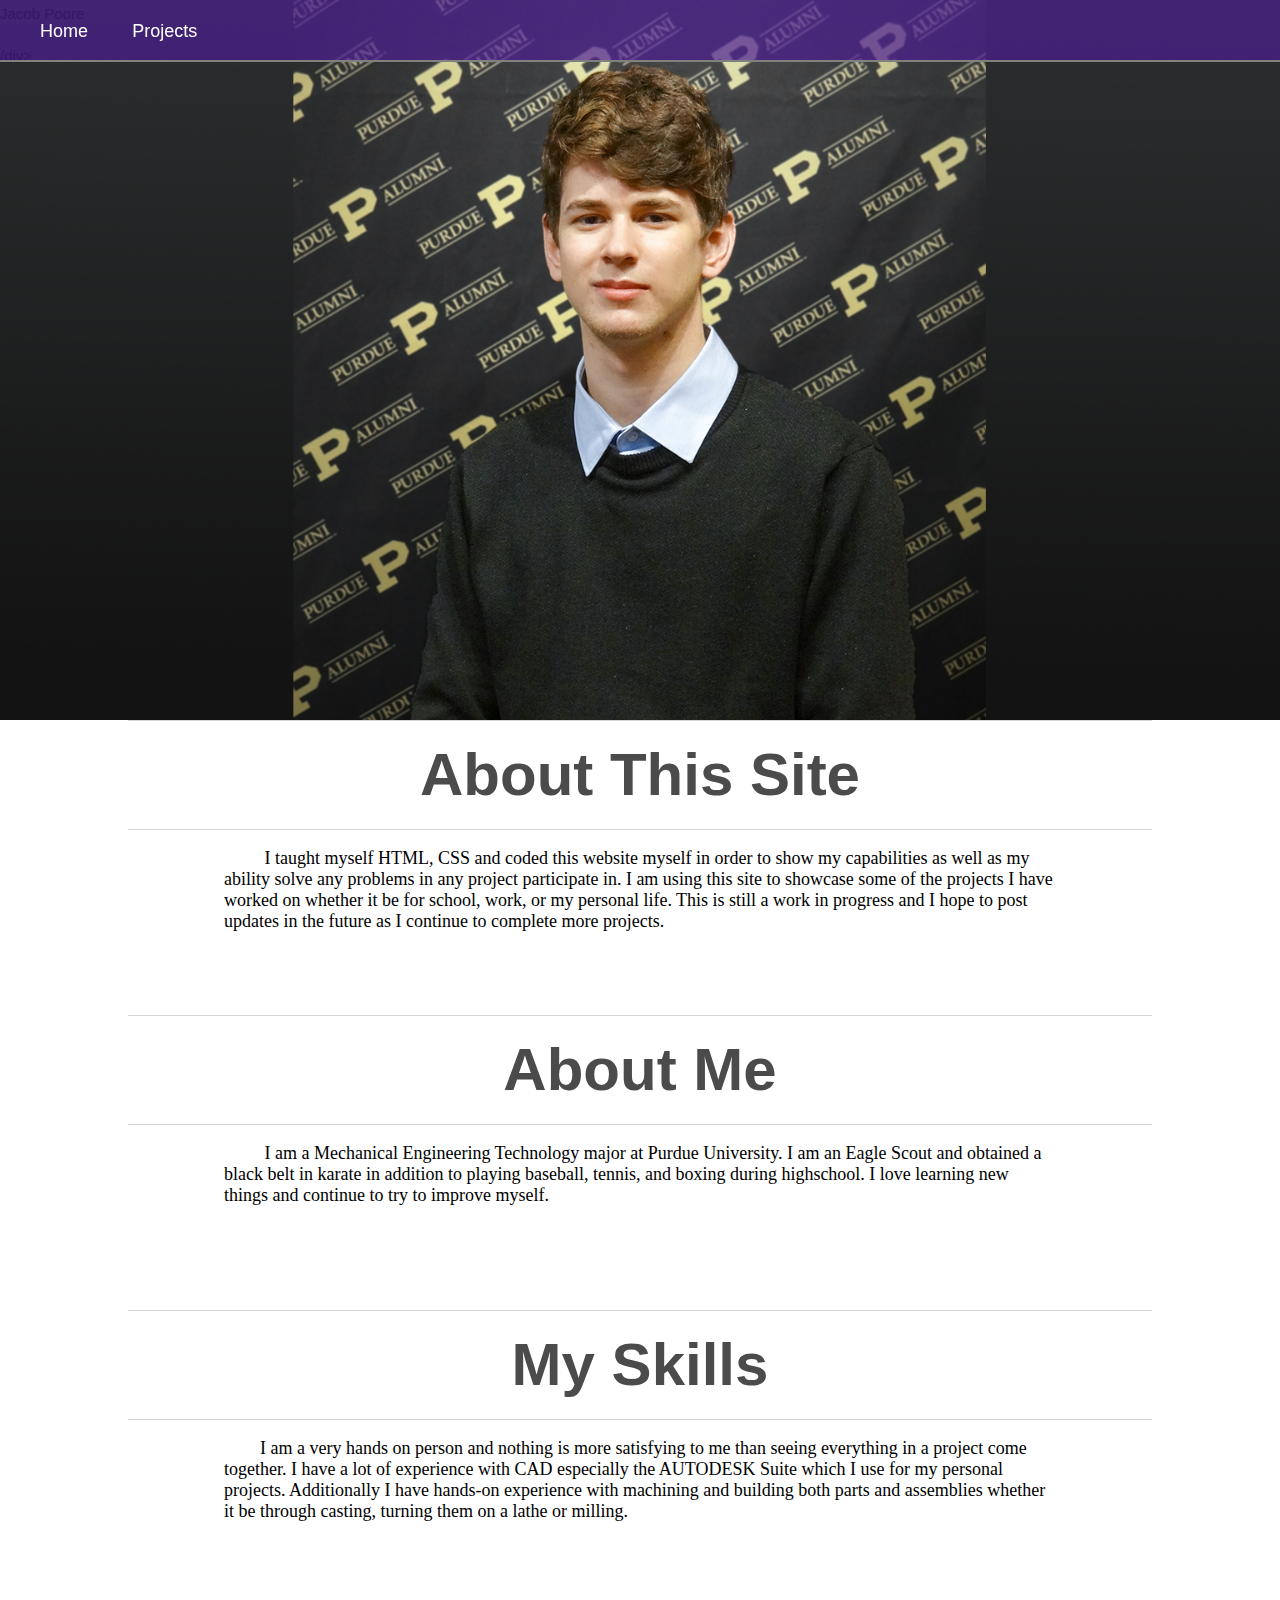
<file: index.html>
<!DOCTYPE HTML>
<html>
    <link rel="stylesheet" href="main.css" />
    <head>
        <title>Home</title>
        <meta charset="utf-8">
        <meta name="viewport" content="width=device-width, initial-scale=1.0">
    </head>
    <div class="topnav">
        <ul id="horizontal-list">
            <li><a href="index.html">Home</a></li>
            <li><a href="projects.html">Projects</a></li>
        </ul>
    </div>
    <div class="bimg">
        <!div class="caption"
            <p class="captxt">Jacob Poore</p>
        /div>
    </div>
    <div class="titleblock center">
        <h1>About This Site</h1>
    </div>
    <div class="center textbox">
        <p>&emsp;&emsp; I taught myself HTML,  CSS and coded this website myself in order to show my capabilities as well as my ability solve any problems in any project participate in. I am using this site to showcase some of the projects  I have worked on whether it be for school, work, or my personal life.  This is still a work in progress and I hope to post updates in the future as I continue to  complete more projects.
            </p>
    </div>
    <div class="titleblock center">
        <h1>About Me</h1>
    </div>
    <div class="center textbox">
    <p>&emsp;&emsp; I am a Mechanical Engineering Technology major at Purdue University. I am an Eagle Scout and obtained a black belt in karate in addition to playing baseball, tennis, and boxing during highschool. I love learning new things and continue to try to improve myself.<br><br>
    </div>
    <div class="titleblock center">
        <h1>My Skills</h1>
    </div>
    <div class="center textbox">
        <p>&emsp;&emsp;I am a very hands on person and nothing is more satisfying to me than seeing everything in a project come together. I have a lot of experience with CAD especially the AUTODESK Suite which I use for my personal projects. Additionally I have hands-on experience with machining and building both parts and assemblies whether it be through casting, turning them on a lathe or milling.<br>&emsp;</p>
    </div>
    
    <div class="box">
    </div>
</html>
</file>
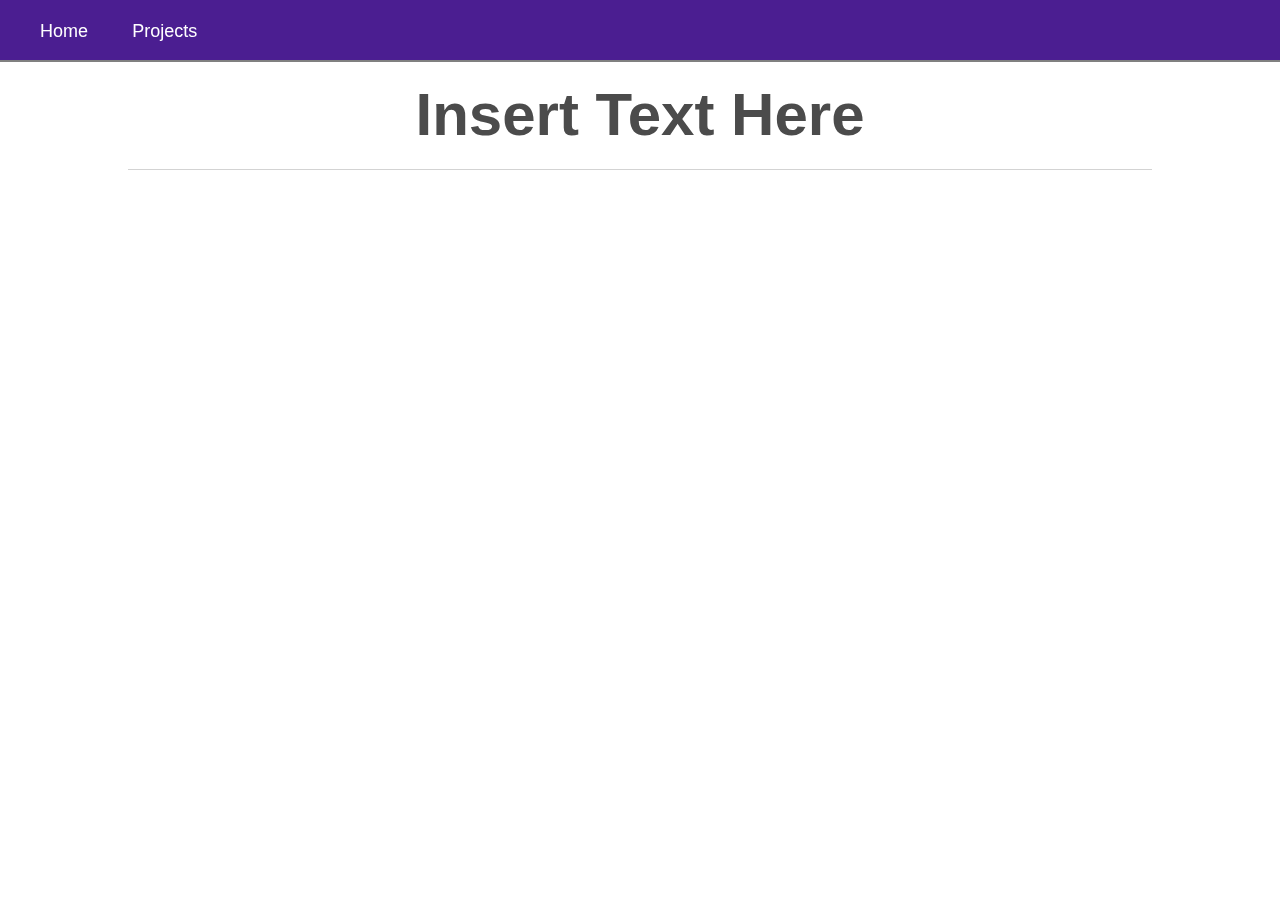
<file: bike_seat.html>
<!DOCTYPE HTML>
<html>
    <link rel="stylesheet" href="main.css" />
    <head>
        <title>Bike Seat</title>
        <meta charset="utf-8">
        <meta name="viewport" content="width=device-width, initial-scale=1.0">
    </head>
    <div class="topnav">
        <ul id="horizontal-list">
            <li><a href="index.html">Home</a></li>
            <li><a href="projects.html">Projects</a></li>
        </ul>
    </div>
    <div class=undernav>
    </div>
    <div class="titleblock center">
        <h1>Insert Text Here</h1>
    </div>
</html>
</file>
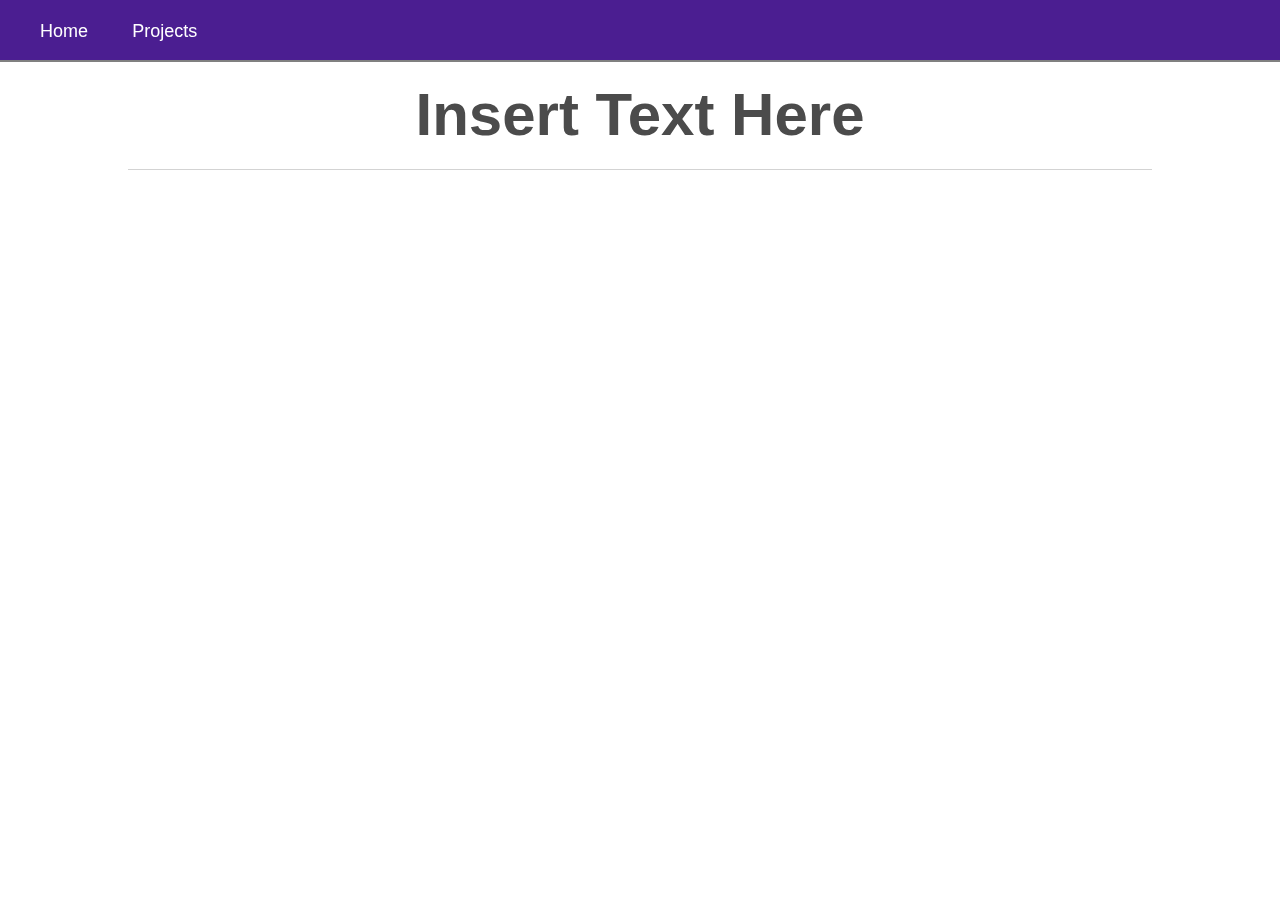
<file: blank.html>
<!DOCTYPE HTML>
<html>
    <link rel="stylesheet" href="main.css" />
    <head>
        <title>Insert Text Here</title>
        <meta charset="utf-8">
        <meta name="viewport" content="width=device-width, initial-scale=1.0">
    </head>
    <div class="topnav">
        <ul id="horizontal-list">
            <li><a href="index.html">Home</a></li>
            <li><a href="projects.html">Projects</a></li>
        </ul>
    </div>
    <div class=undernav>
    </div>
    <div class="titleblock center">
        <h1>Insert Text Here</h1>
    </div>
</html>
</file>
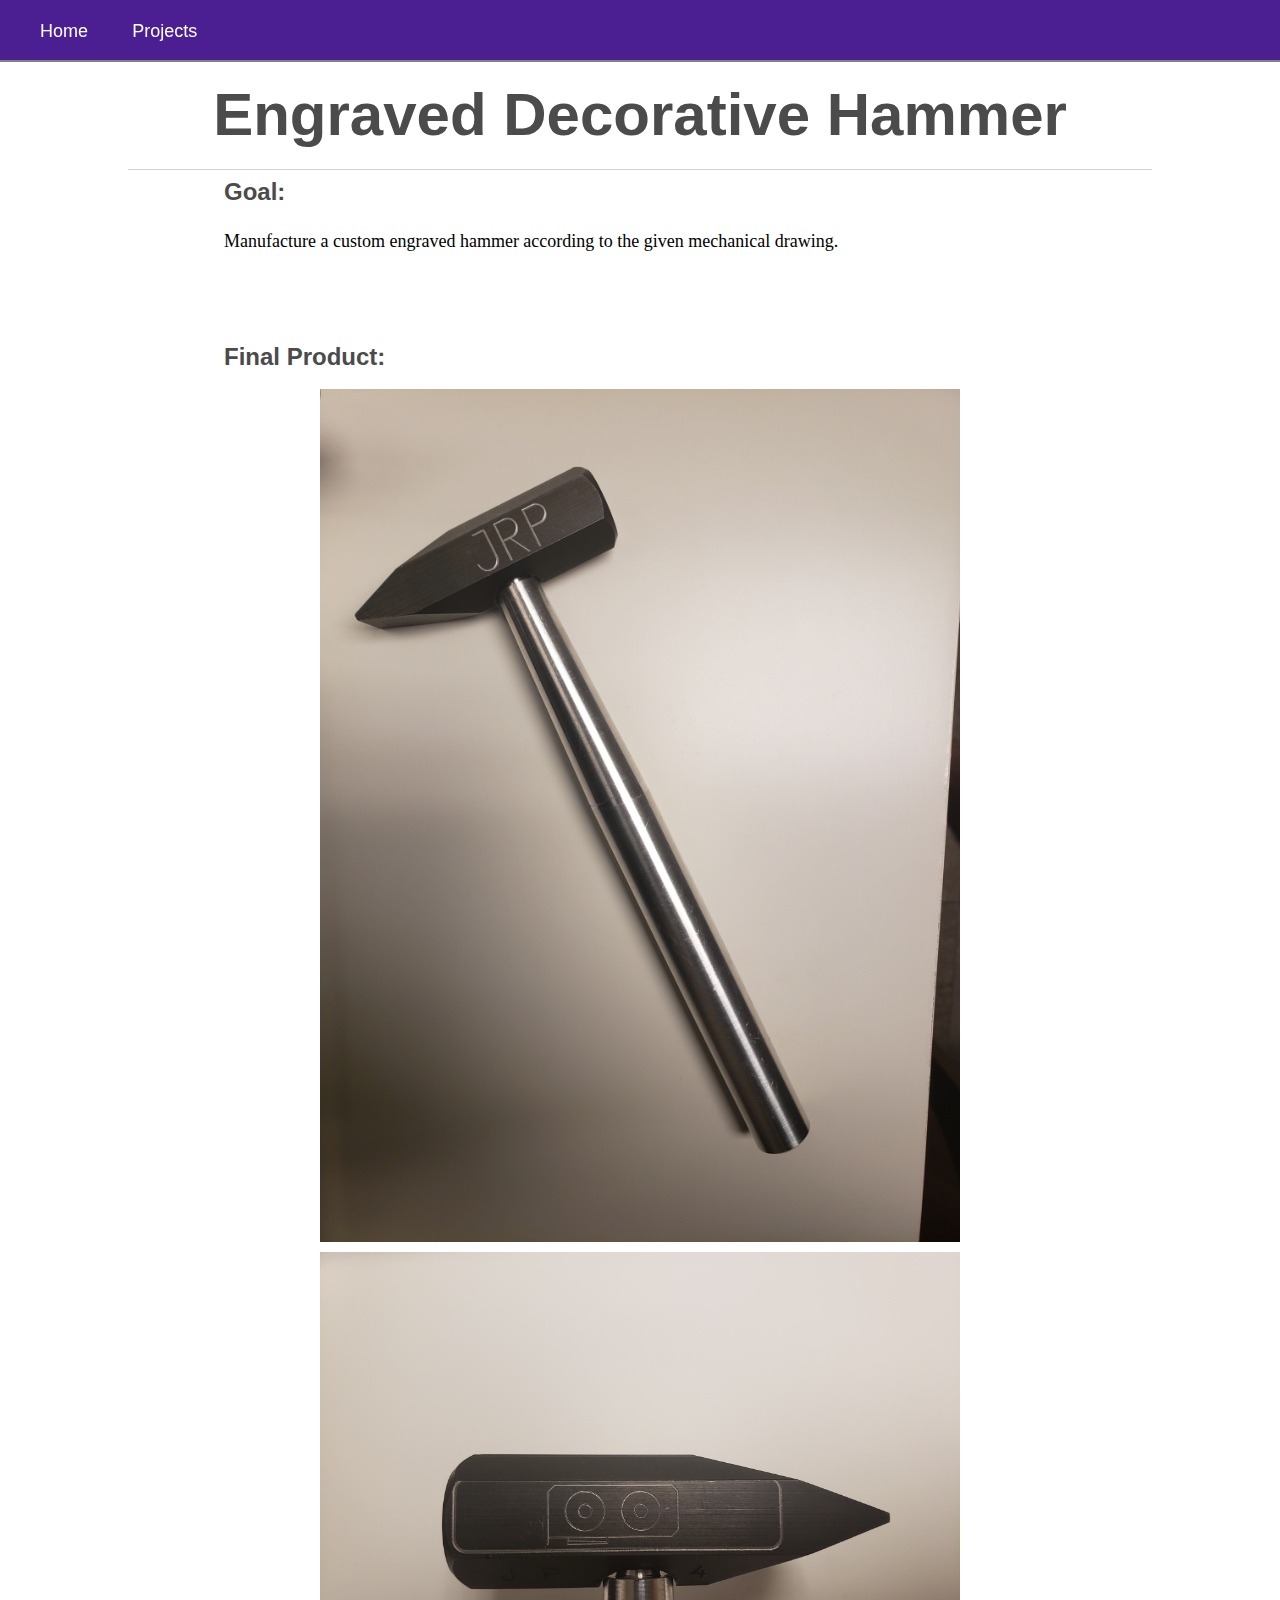
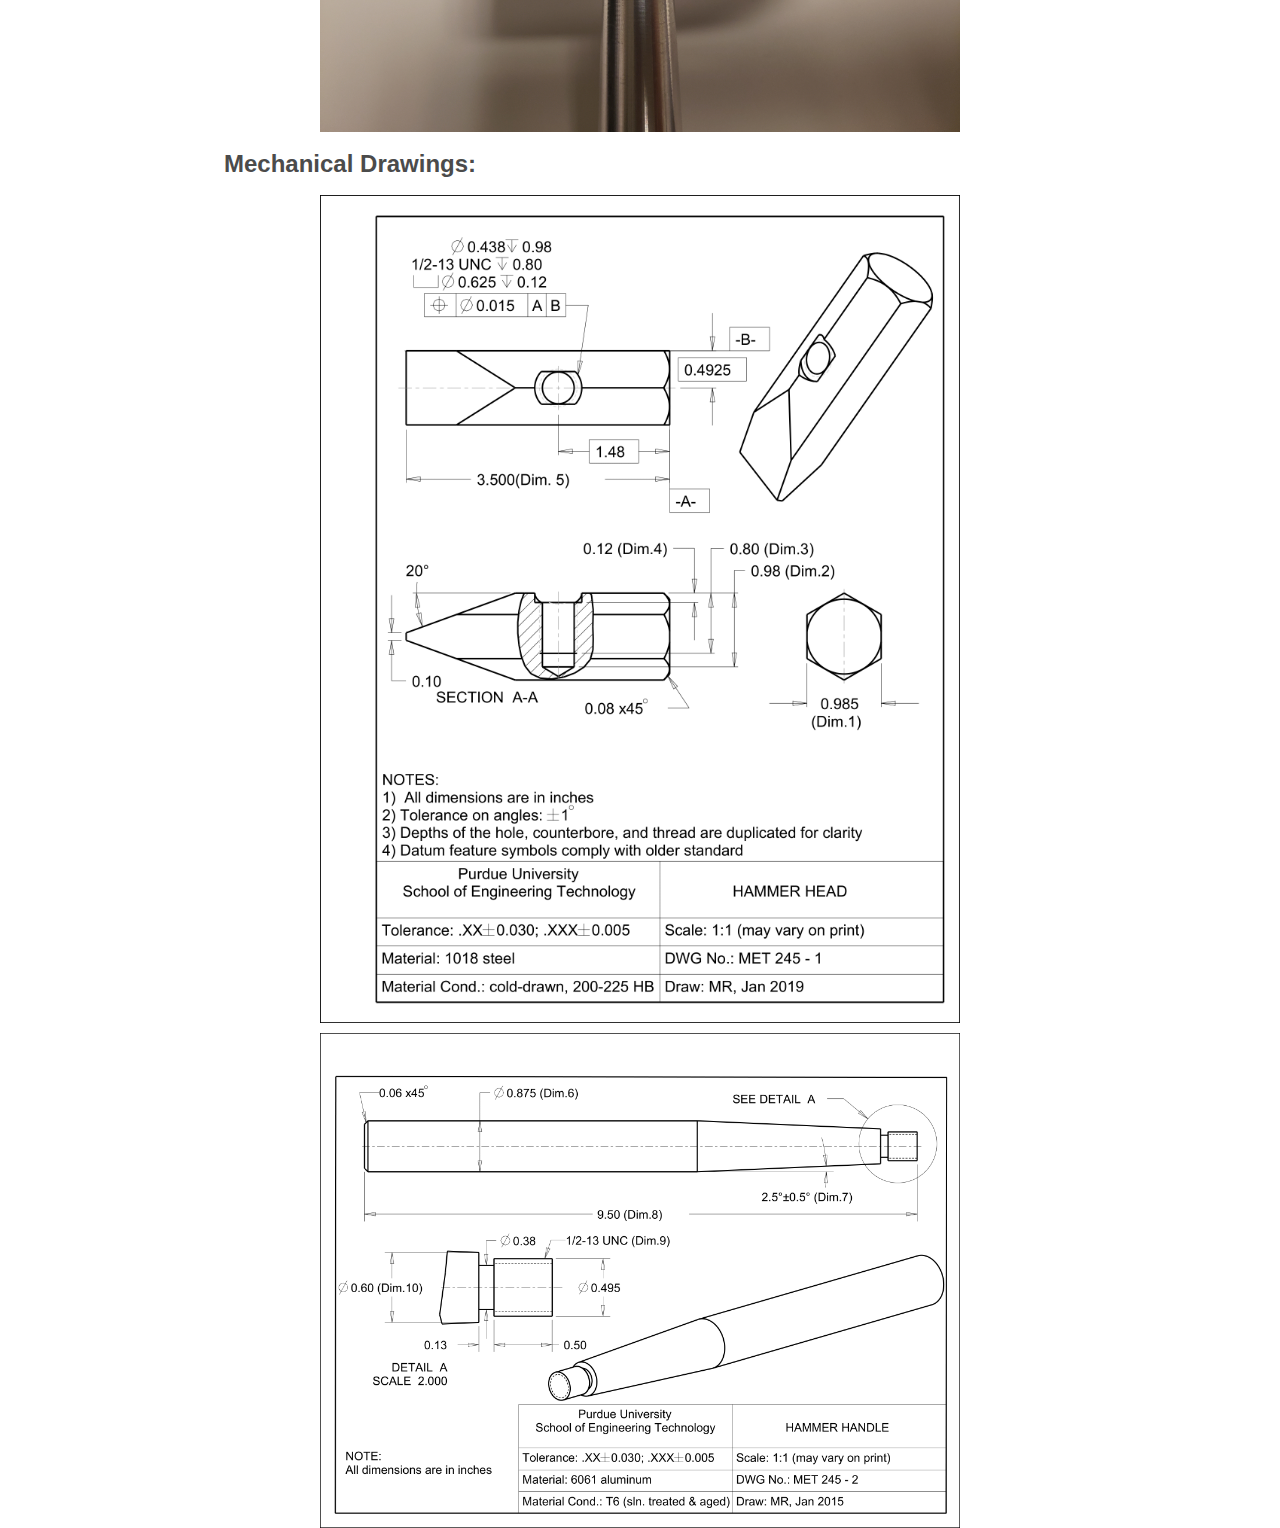
<file: hammer.html>
<!DOCTYPE HTML>
<html>
    <link rel="stylesheet" href="main.css" />
    <head>
        <title>Engraved Decorative Hammer</title>
        <meta charset="utf-8">
        <meta name="viewport" content="width=device-width, initial-scale=1.0">
    </head>
    <div class="topnav">
        <ul id="horizontal-list">
            <li><a href="index.html">Home</a></li>
            <li><a href="projects.html">Projects</a></li>
        </ul>
    </div>
    <div class=undernav>
    </div>
    <div class="titleblock center">
        <h1>Engraved Decorative Hammer</h1>
    </div>
    <div class="textbox center">
    <h2>Goal:</h2>
    <p>Manufacture a custom engraved hammer according to the given mechanical drawing.</p>
    </div>
    <div class="center">
        <div class="textbox center">
        <h2>Final Product:</h2>
        </div>
    <img src="resources/Hammer.jpg">
    <img src="resources/hammer_design.jpg">
    </div>
    <div class="center">
        <div class="textbox center">
            <h2>Mechanical Drawings:</h2>
        </div>
        <img src="resources/Hammer_Head_Drawing.png">
        <img src="resources/Hammer_Handle_Drawing.png">
    </div>
</html>
</file>
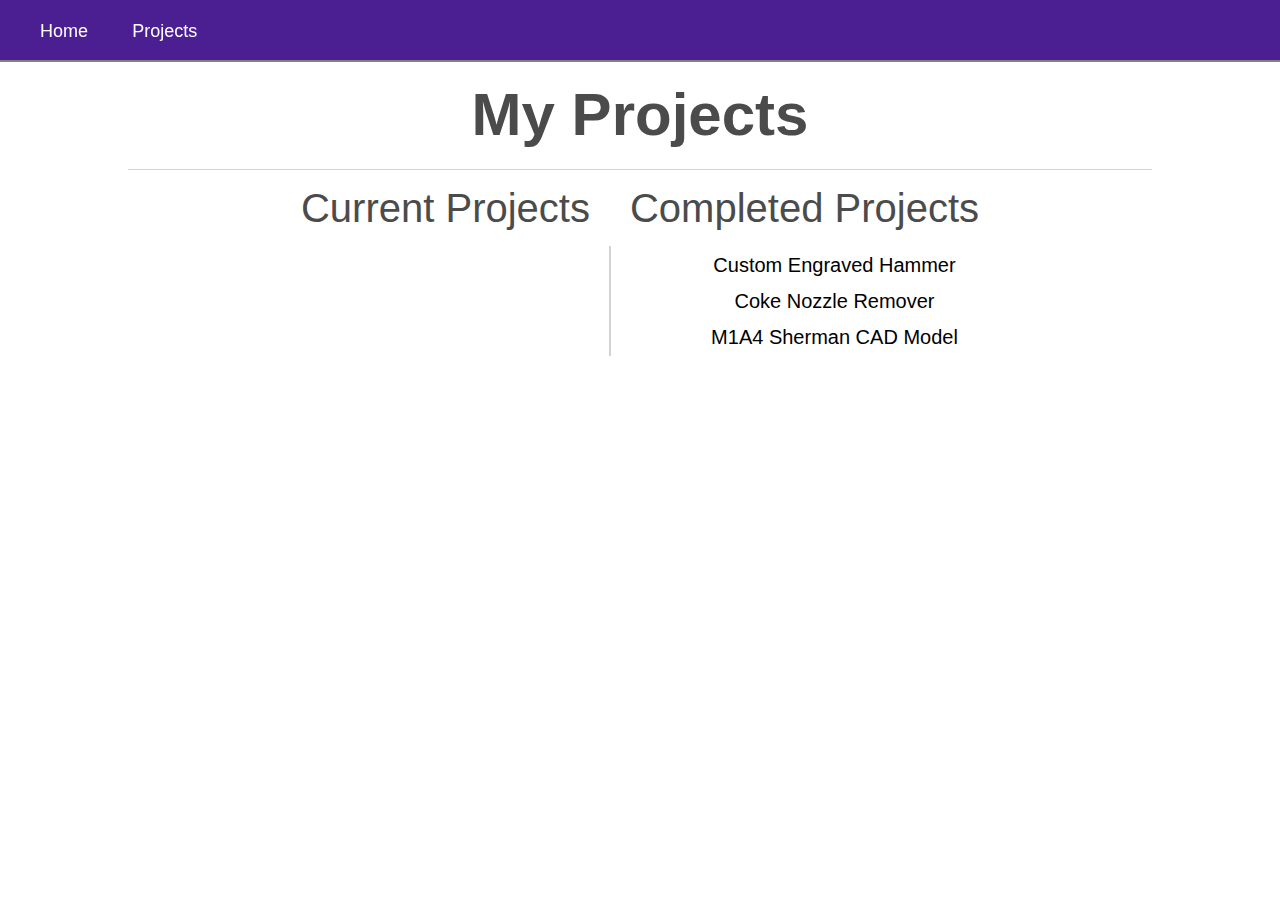
<file: projects.html>
<!DOCTYPE HTML>
<html>
    <link rel="stylesheet" href="main.css" />
    <head>
        <title>Projects</title>
        <meta charset="utf-8">
        <meta name="viewport" content="width=device-width, initial-scale=1.0">
    </head>
    <div class="topnav">
        <ul id="horizontal-list">
            <li><a href="index.html">Home</a></li>
            <li><a href="projects.html">Projects</a></li>
        </ul>
    </div>
    <div class=undernav>
    </div>
    <div class="titleblock center">
        <h1>My Projects</h1>
    </div>
    <div class="relative">
         
        <table class="center relative">
            <tr>
                <td ID="title">
                    Current Projects
                </td>            
                <td ID="title">
                    Completed Projects
                </td>
            </tr>
            <tr>
                 <td class="left">
                    <ul class="list links">
                        <li><a href=""></a>
                        </li>
                        <li><a href=""></a>
                        </li>
                    </ul>  
                </td>
                <td class="right">
                    <ul class="links list">
                        <li><a href="hammer.html">Custom Engraved Hammer</a>
                        </li>
                        <li><a href="nozzle_remover.html">Coke Nozzle Remover</a>
                        </li>
                        <li><a href=""></a>
                        </li>
                        <li><a href="sherman.html">M1A4 Sherman CAD Model</a>
                        </li>
                        <!--<li><a href="bike_seat.html">Heated Bike Seat</a>
                        </li>
                        <li><a href="">Circuit Board Holder</a>
                        </li>
                        <li><a href="">Mini Water Turbine</a>
                        </li>
                        -->
                    </ul>
                </td>
            </tr>
        </table>
       
    </div>
</html>
</file>
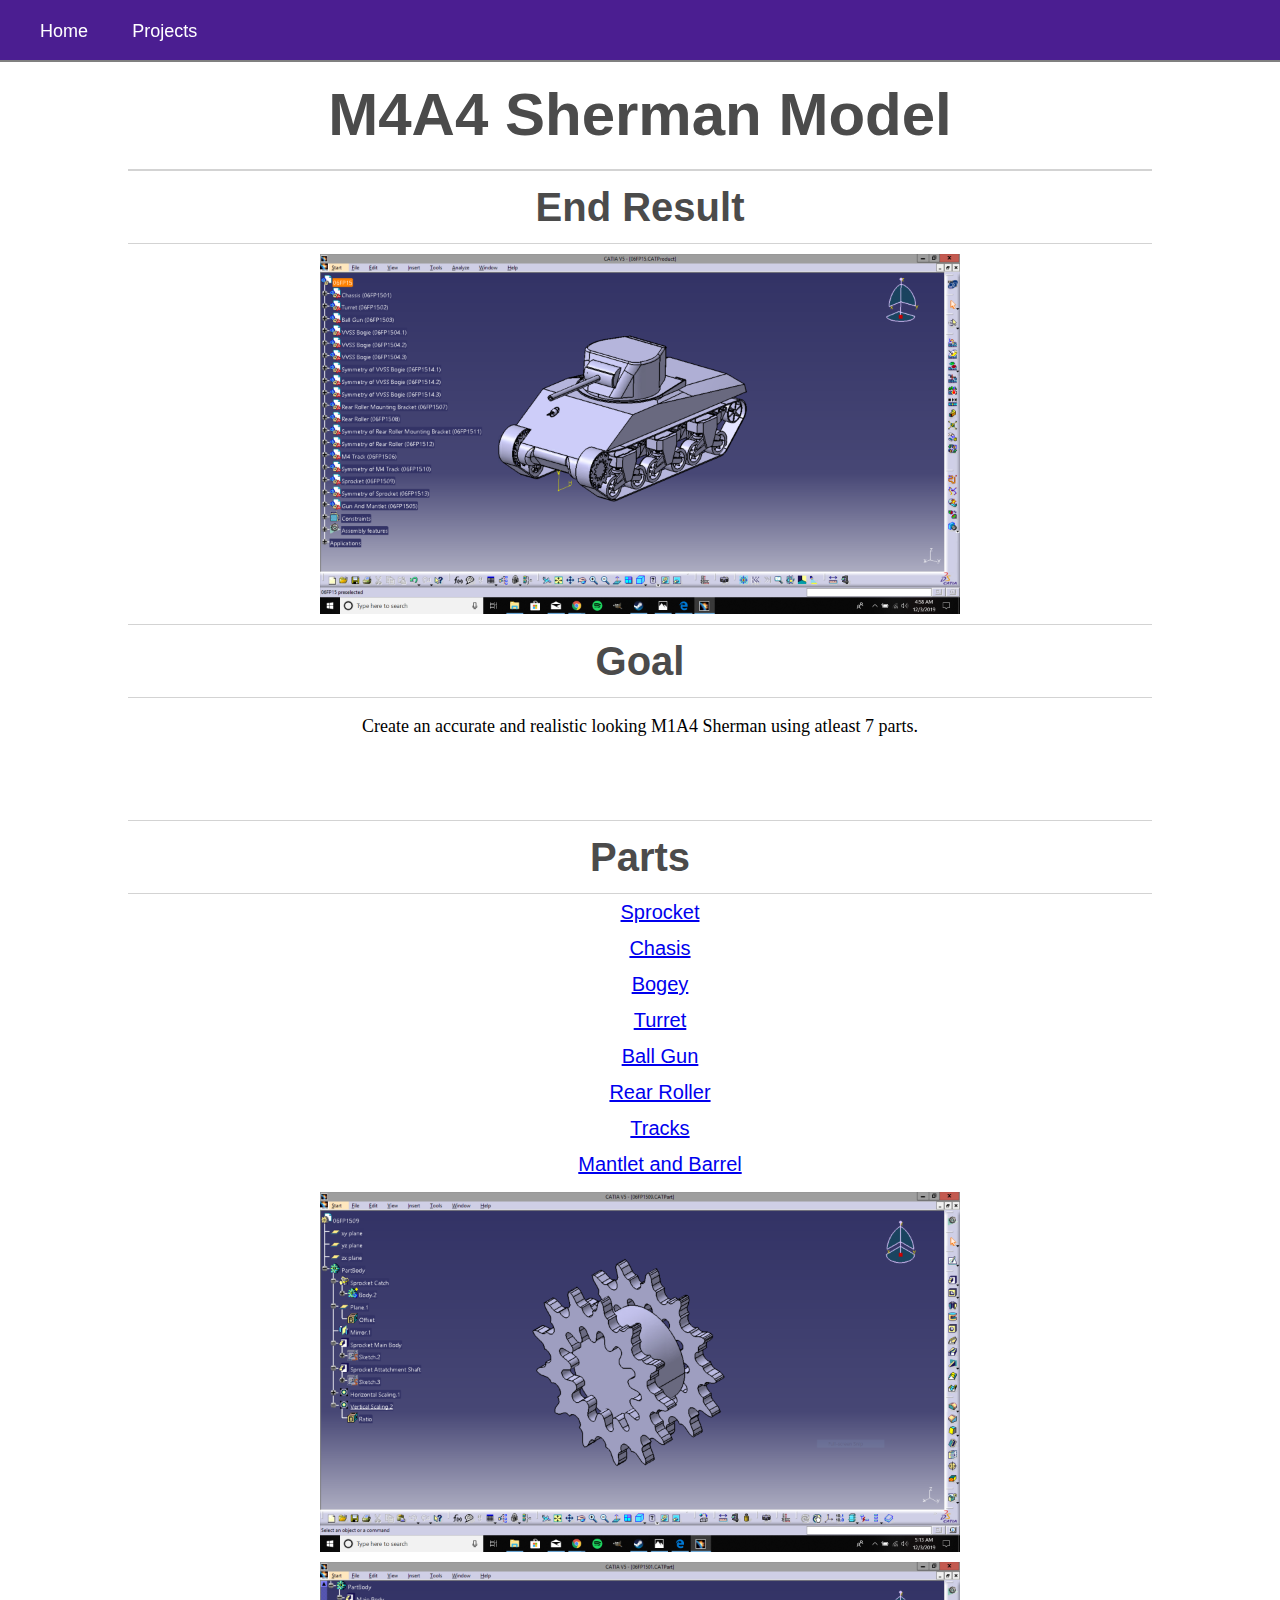
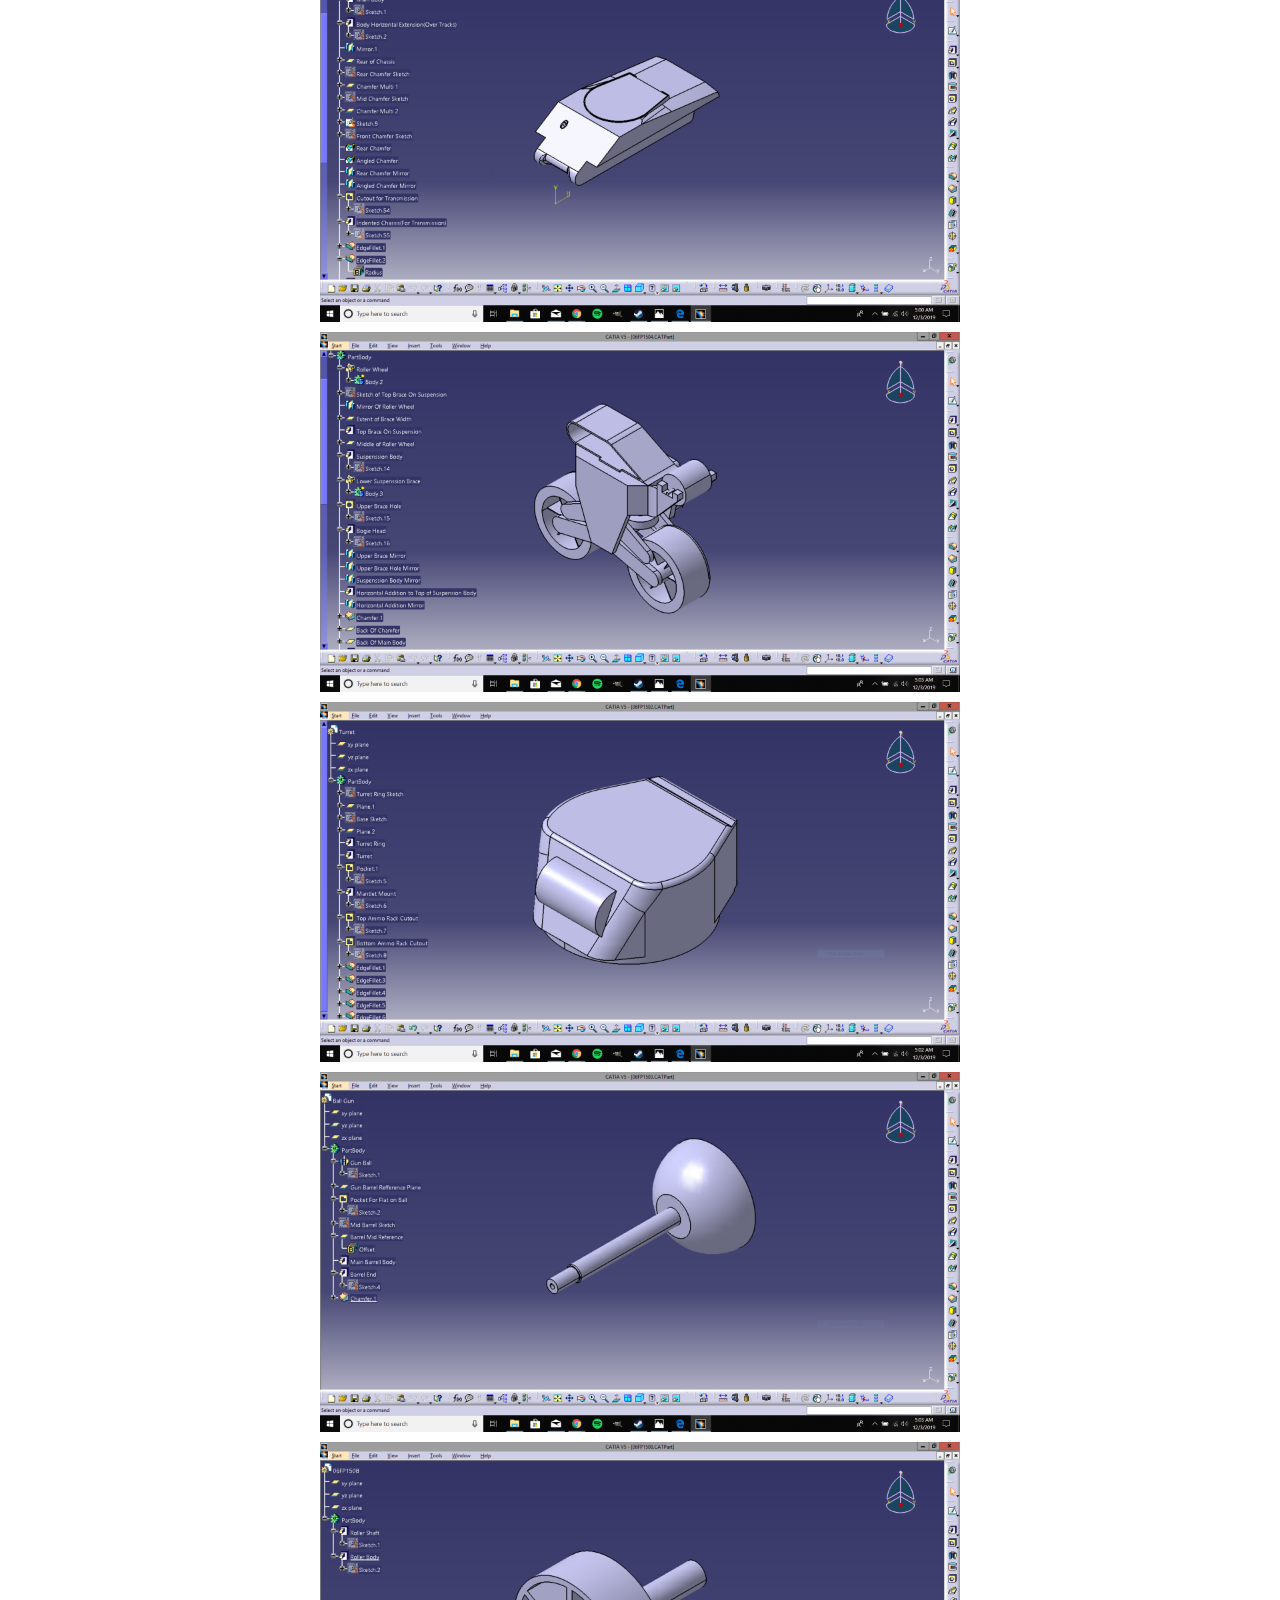
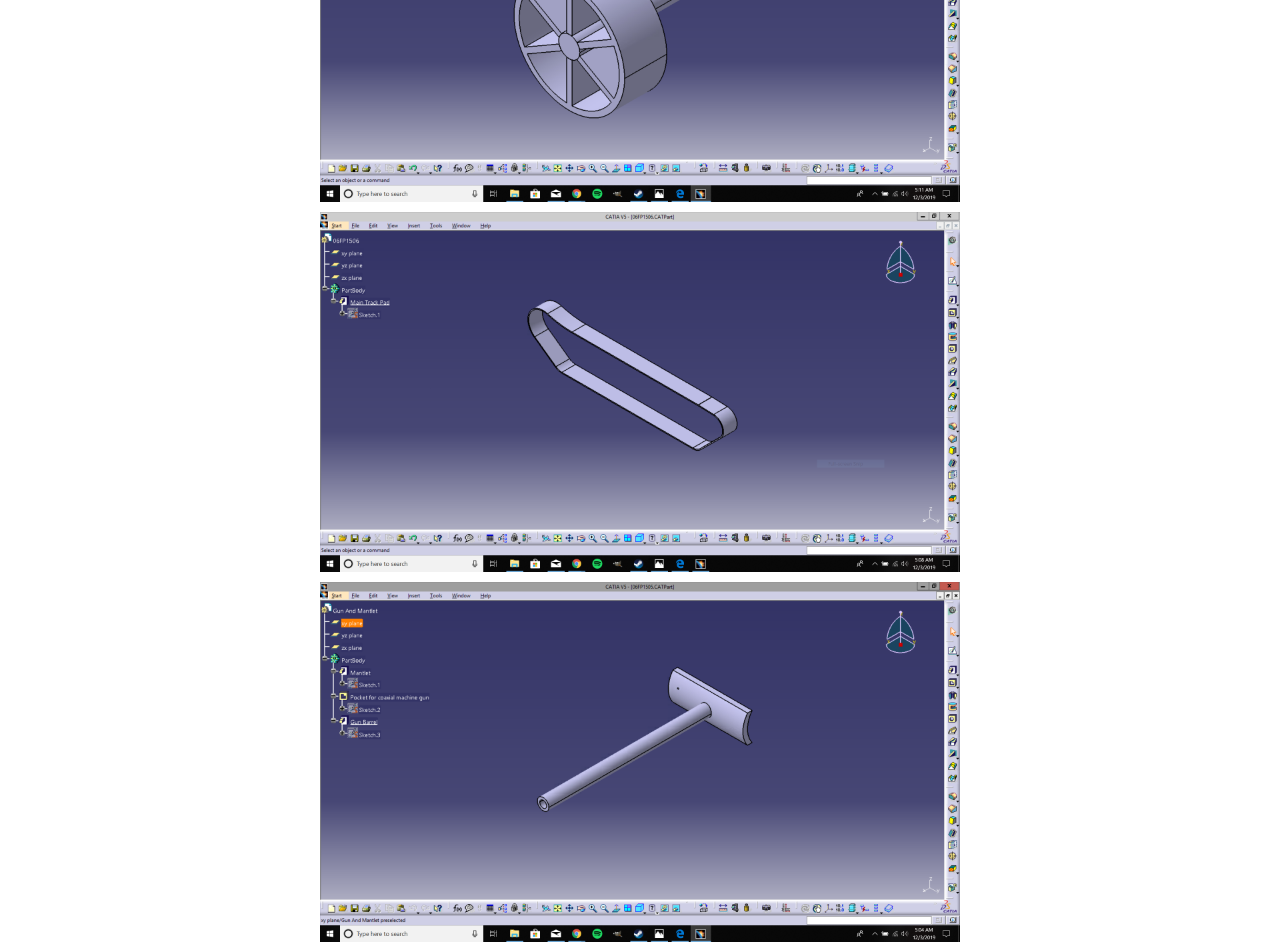
<file: sherman.html>
<!DOCTYPE HTML>
<html>
    <link rel="stylesheet" href="main.css" />
    <head>
        <title>Sherman</title>
        <meta charset="utf-8">
        <meta name="viewport" content="width=device-width, initial-scale=1.0">
    </head>
    <div class="topnav">
        <ul id="horizontal-list">
            <li><a href="index.html">Home</a></li>
            <li><a href="projects.html">Projects</a></li>
        </ul>
    </div>
    <div class=undernav>
    </div>
    <div class="titleblock center">
        <h1>M4A4 Sherman Model</h1>
    </div>
    <div class="titleblock center"><h2>End Result</h2></div>
    <div class="center">
        <img src="resources/Assembly%20Pic.PNG" class="center">
    </div>
    <div>
        <div class="titleblock center">
        <h2>Goal</h2>
        </div>
        <div class="textbox center">
        <p class="textcenter">Create an accurate and realistic looking M1A4 Sherman using atleast 7 parts.</p>
        </div>
    </div>
    <div>
        <div class="titleblock center">
        <h2>Parts</h2>
        </div>
        <div class="center">
            <ul class="list">
                <li class="textcenter"><a href="#sprocket">Sprocket</a></li>
                <li class="textcenter"><a href="#chasis">Chasis</a></li>
                <li class="textcenter"><a href="#bogey">Bogey</a></li>
                <li class="textcenter"><a href="#turret">Turret</a></li>
                <li class="textcenter"><a href="#ballgun">Ball Gun</a></li>
                <li class="textcenter"><a href="#rearroller">Rear Roller</a></li>
                <li class="textcenter"><a href="#tracks">Tracks</a></li>
                <li class="textcenter"><a href="#mandb">Mantlet and Barrel</a></li>
            </ul>
        </div>
    </div>
    <div class="center">
        <a NAME="sprocket"></a>
        <img src="resources/sprocket.PNG" class="center">
        <a ID="chasis"></a>
        <img src="resources/Chasis%20Pic.PNG" class="center">
        <a NAME="bogey"></a>
        <img src="resources/Bogey.PNG" class="center">
        <a NAME="turret"></a>
        <img src="resources/turret.PNG" class="center">
        <a NAME="ballgun"></a>
        <img src="resources/mg.PNG" class="center">
        <a NAME="rearroller"></a>
        <img src="resources/rear%20roller.PNG" class="center">
        <a NAME="tracks"></a>
        <img src="resources/Tracks.PNG" class="center">
        <a NAME="mandb"></a>
        <img src="resources/mantlet.PNG" class="center">
        
    </div>
</html>
</file>
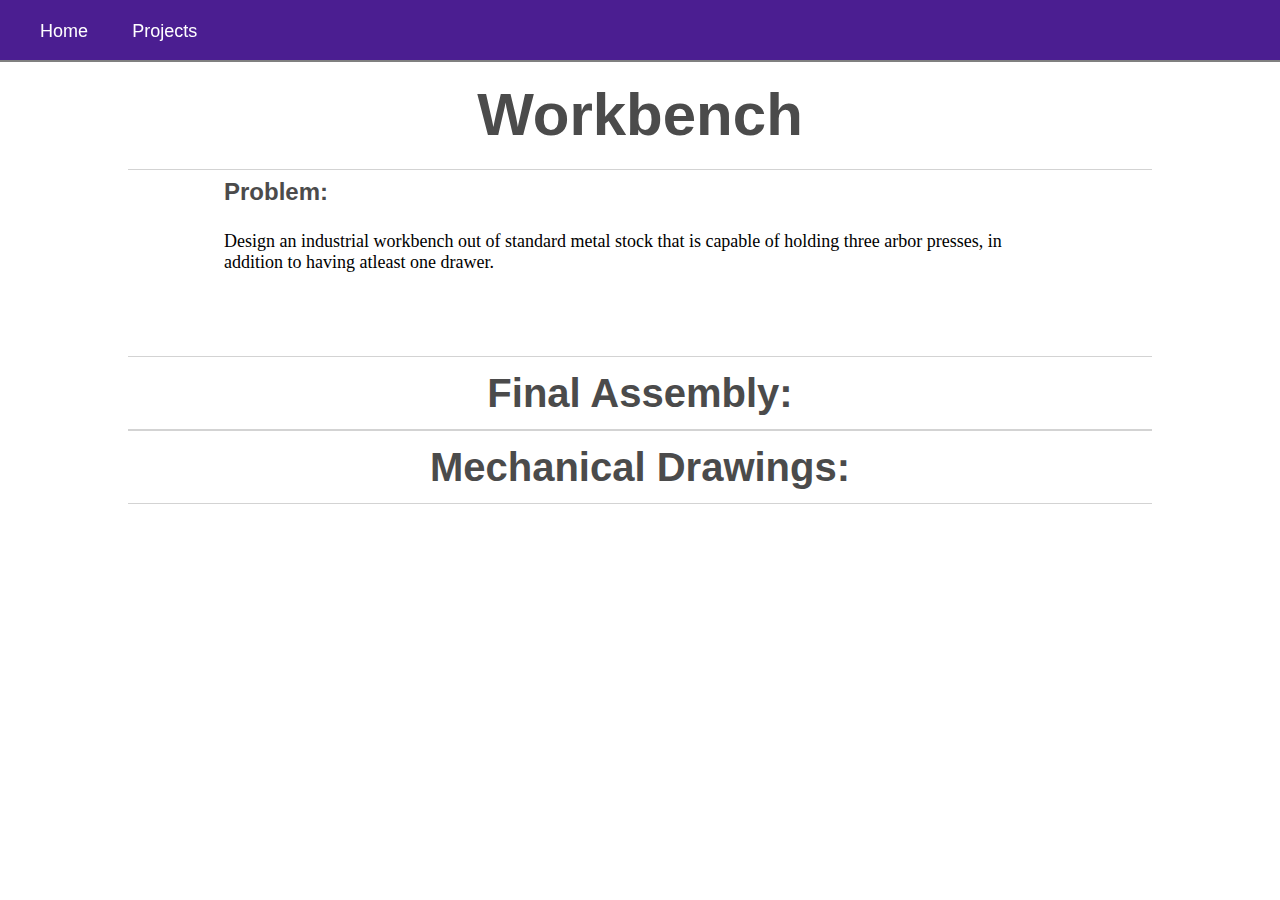
<file: Work_bench.html>
<!DOCTYPE HTML>
<html>
    <link rel="stylesheet" href="main.css" />
    <head>
        <title>Insert Text Here</title>
        <meta charset="utf-8">
        <meta name="viewport" content="width=device-width, initial-scale=1.0">
    </head>
    <div class="topnav">
        <ul id="horizontal-list">
            <li><a href="index.html">Home</a></li>
            <li><a href="projects.html">Projects</a></li>
        </ul>
    </div>
    <div class=undernav>
    </div>
    <div class="titleblock center">
        <h1>Workbench</h1>
    </div>
    <div class="textbox center">
        <h2><a NAME="problem">Problem:</a></h2>
        <p>Design an industrial workbench out of standard metal stock that is capable of holding three arbor presses, in addition to having atleast one drawer.</p>
    </div>
    <div class="titleblock center">
        <h2><a NAME="assembly">Final Assembly:</a></h2>
    </div>
    <div class="titleblock center">
        <h2><a NAME="dwgs">Mechanical Drawings:</a></h2>
    </div>
</html>
</file>
<file: main.css>
body, html {
    height: 100%;
    margin: 0;
    font: 400 15px/1.8 "Lato", sans-serif;
    color: black;
    z-index: 0;
}
.bimg {
    background-image: url(resources/me2.png);
    width: 100%;
    height: 80%;
    background-position: center top;
    background-repeat: no-repeat;
    background-size: cover;
    background-attachment: fixed; 
}
.caption {
    position: absolute;
    top: 60%;
    color: white;
    background-color: rgba(0, 0, 0, .75);
    width:100%;
    left: 0;
    text-align: center;
    
}
.captxt{
    font-size: 70px;
    text-emphasis-color: white;
    margin: 0px;
}
h1{
   
}
.topnav{
    background-color: rgba(75, 30, 145, .7);
    position: fixed;
    width: 100%;
    display: inline;
    border-bottom: 2px solid grey;
    list-style: none;
    z-index: 5;
    height: 60px;
}
.content{
    background-color: rgb(75, 30, 145);
    width: 100%;
    
}
ul#horizontal-list li{
    display: inline
}
.topnav a{
    text-decoration: none;
    color: white;
    margin: 0px;
    margin-right: 40px;
    font-size: 18px;
}
.box{
    height: 1080px;
    color:aliceblue;
}
.titleblock{
    width: 80%;
    background-color: white;
    border-bottom: solid lightgrey 1px;
    border-top: solid lightgrey 1px;
    margin: 0;
}
.titleblock h1{
    color: rgb(75,75,75);
    text-align: center;
    font-size: 60px;
    margin: 0px;
    padding:0px;
    font-family: Arial;
}
.titleblock h2{
    color: rgb(75,75,75);
    text-align: center;
    font-size: 40px;
    margin: 0px;
    padding:0px;
    font-family: Arial;
}
.undernav{
    width: 100%;
    background-color: rgba(75, 30, 145);
    height: 60px;
}
table {
    border-collapse: collapse;
    text-align: center;
}
.center{
    margin-left: auto;
    margin-right: auto;
}
.center img{
    margin-left: auto;
    margin-right: auto;
    display: block;
    width: 50%;
}
table #title{
    
    margin: 0px;
    padding: 2px;
    padding-left: 20px;
    padding-right: 20px;
    font-size: 40px;
    color: rgb(75,75,75);
}
.left{
    border-right: solid lightgrey 2px;
    padding-right: 20px;
}
.right{
    border-left: solid red 2px;
    padding-left: 20px;
}
.list{
    margin: 0px;
    list-style: none;
    font-size: 20px
}
.relative{
    position: relative;
    width 100%
}
.textbox {
    width: 65%
}
.textbox p{
    font: 18px "Lato", serif;
    margin-bottom: 10%;
}
.textcenter{
    text-align: center;
}
img {
   margin: 10px
}
ul.links a{
    color: black;
    text-decoration: none;
    
}
ul.links a:hover{
    color:red;
    text-decoration: underline;
}
.textbox h2{
    font-size: 24px;
    color: rgb(75,75,75);
    margin: 0px;
    padding:0px;
    font-family: Arial;
}
.textbox h3{
    font-style: bold;
    margin: 0px;
    
}
#nozzle{
    position:absolute;
    background-image:url(resources/Nozzle.jpg);
    width: 250px;
    height: 333px;
    float: right;
    right: 5%;
    margin: 0px;
    border: grey solid 2px;
    padding: 0px;
    top: 350px;
    background-position: center;
    background-repeat: no-repeat;
    background-size: cover;
    
}
#nozzle img{
    width: 15%;
    float: right;
    right: 5%;
    margin: 0px;
    border: grey solid 2px;
    padding: 0px;
    top: 150px;
}

#sidebar {
    height:65%;
    position: fixed;
    width: 200px;
    background-color:rgb(230,230,230) ;
    bottom: 0px;
    border: ridge lightgrey 2px;
    border-left: 0px;
    border-bottom: 0px;
    z-index: 4;
}
#nozzle p{
    position:absolute;
    margin: 0px;
    right: 0px;
    bottom: 0px;
    text-shadow: 2px 2px 5px white;
}
</file>
